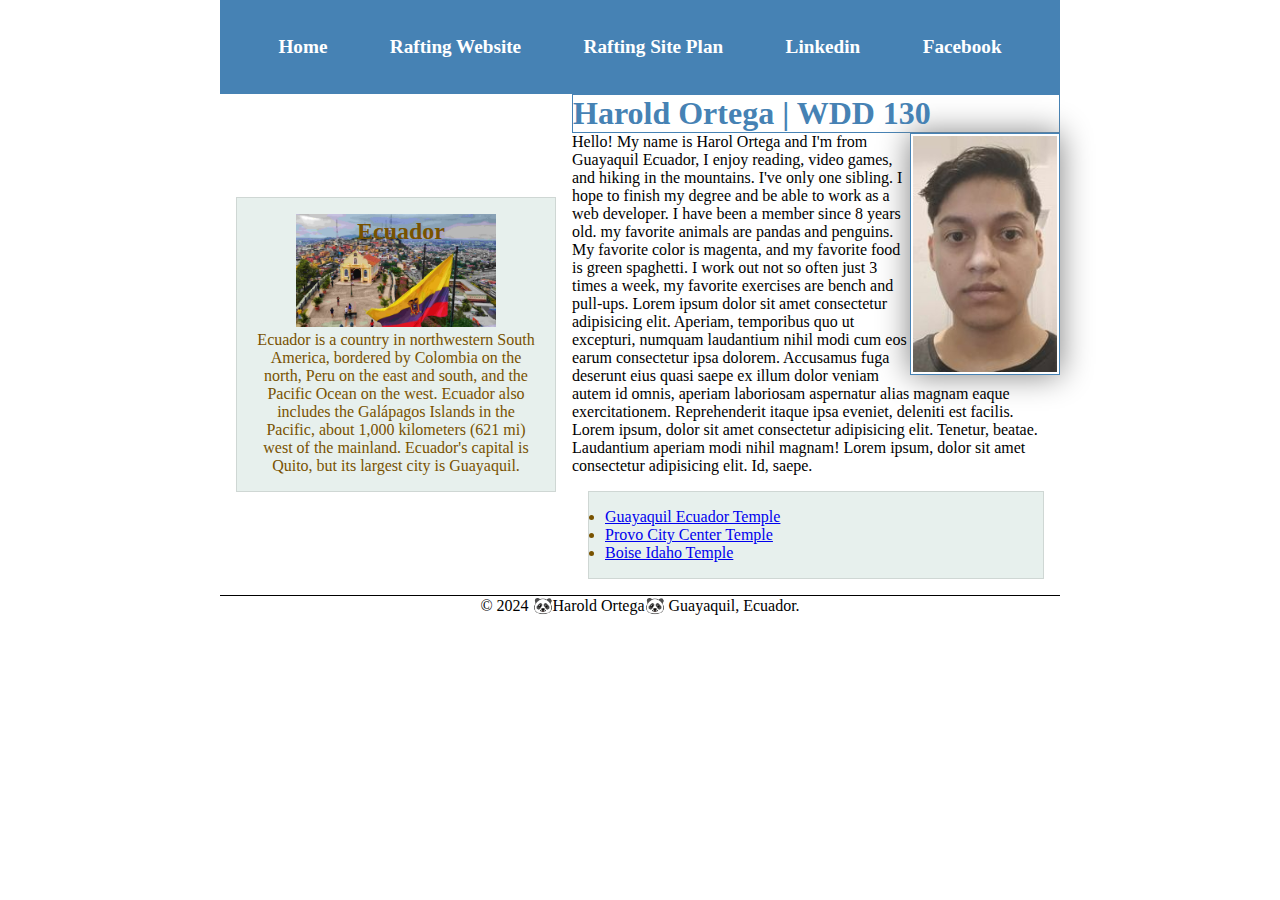
<file: index.html>
<!DOCTYPE html>
<html lang="en-US">
    <head>
        <meta charset="utf-8">
        <meta name="viewport" content="width=device-width,initial-scale=1.0">
        <title>Harold Ortega | WDD 130</title>
        <meta name="description" content="Harold Ortega's BYU-Idaho WDD 130 course home page">
        <meta name="author" content="Harold Ortega">
        <link rel="stylesheet" href="styles/styles.css">
    </head>
    <body>
        <header>
            <nav>
                <a href="#">Home</a>
                <a href="wwr/about.html"> Rafting Website</a>
                <a href="wwr/site-plan-rafting.html">Rafting Site Plan</a> 
                <a href="https://www.linkedin.com/">Linkedin</a>
                <a href="https://www.facebook.com/">Facebook</a> 
            </nav>
        </header>
        <div class="grid">
            <main>
                <h1>Harold Ortega | WDD 130</h1>
                <img src="images/profile.jpg" alt ="Harold Ortega" width="200">
                <p>Hello! My name is Harol Ortega and I'm from Guayaquil Ecuador, 
                    I enjoy reading, video games, and hiking in the mountains. I've only one sibling. 
                    I hope to finish my degree and be able to work as a web developer.
                    I have been a member since 8 years old. my favorite animals are pandas and penguins.
                    My favorite color is magenta, and my favorite food is green spaghetti. 
                    I work out not so often just 3 times a week, my favorite exercises are bench and pull-ups.
                    Lorem ipsum dolor sit amet consectetur adipisicing elit. Aperiam, temporibus quo ut excepturi, 
                    numquam laudantium nihil modi cum eos earum consectetur ipsa dolorem. Accusamus fuga deserunt 
                    eius quasi saepe ex illum dolor veniam autem id omnis, aperiam laboriosam aspernatur alias magnam 
                    eaque exercitationem. Reprehenderit itaque ipsa eveniet, deleniti est facilis.
                    Lorem ipsum, dolor sit amet consectetur adipisicing elit. Tenetur, beatae. Laudantium aperiam modi nihil magnam!
                    Lorem ipsum, dolor sit amet consectetur adipisicing elit. Id, saepe.
                </p>
                <ul class="box">
                    <li><a href="https://www.churchofjesuschrist.org/temples/details/guayaquil-ecuador-temple?lang=eng" target="_blank">Guayaquil Ecuador Temple</a></li>
                    <li><a href="https://www.churchofjesuschrist.org/temples/details/provo-city-center-temple?lang=eng" target="_blank">Provo City Center Temple</a></li>
                    <li><a href="https://www.churchofjesuschrist.org/temples/details/boise-idaho-temple?lang=eng" target="_blank">Boise Idaho Temple</a></li>
                </ul>
            </main>
            <aside class="box">
                <h2>Ecuador</h2>
                <img src="images/ecuado-guayaquil.jpg" alt="Ecuador, Guayaquil">
                <p>Ecuador is a country in northwestern South America, bordered by Colombia on the north, Peru on the east and south, and the Pacific Ocean on the west. 
                    Ecuador also includes the Galápagos Islands in the Pacific, about 1,000 kilometers (621 mi) west of the mainland. 
                    Ecuador's capital is Quito, but its largest city is Guayaquil.</p>
            </aside>
        </div>
        <footer>
            <p>&copy; 2024 🐼Harold Ortega🐼 Guayaquil, Ecuador.</p>
        </footer>
    </body>
    <!--3/14/2024-->
</html>
</file>
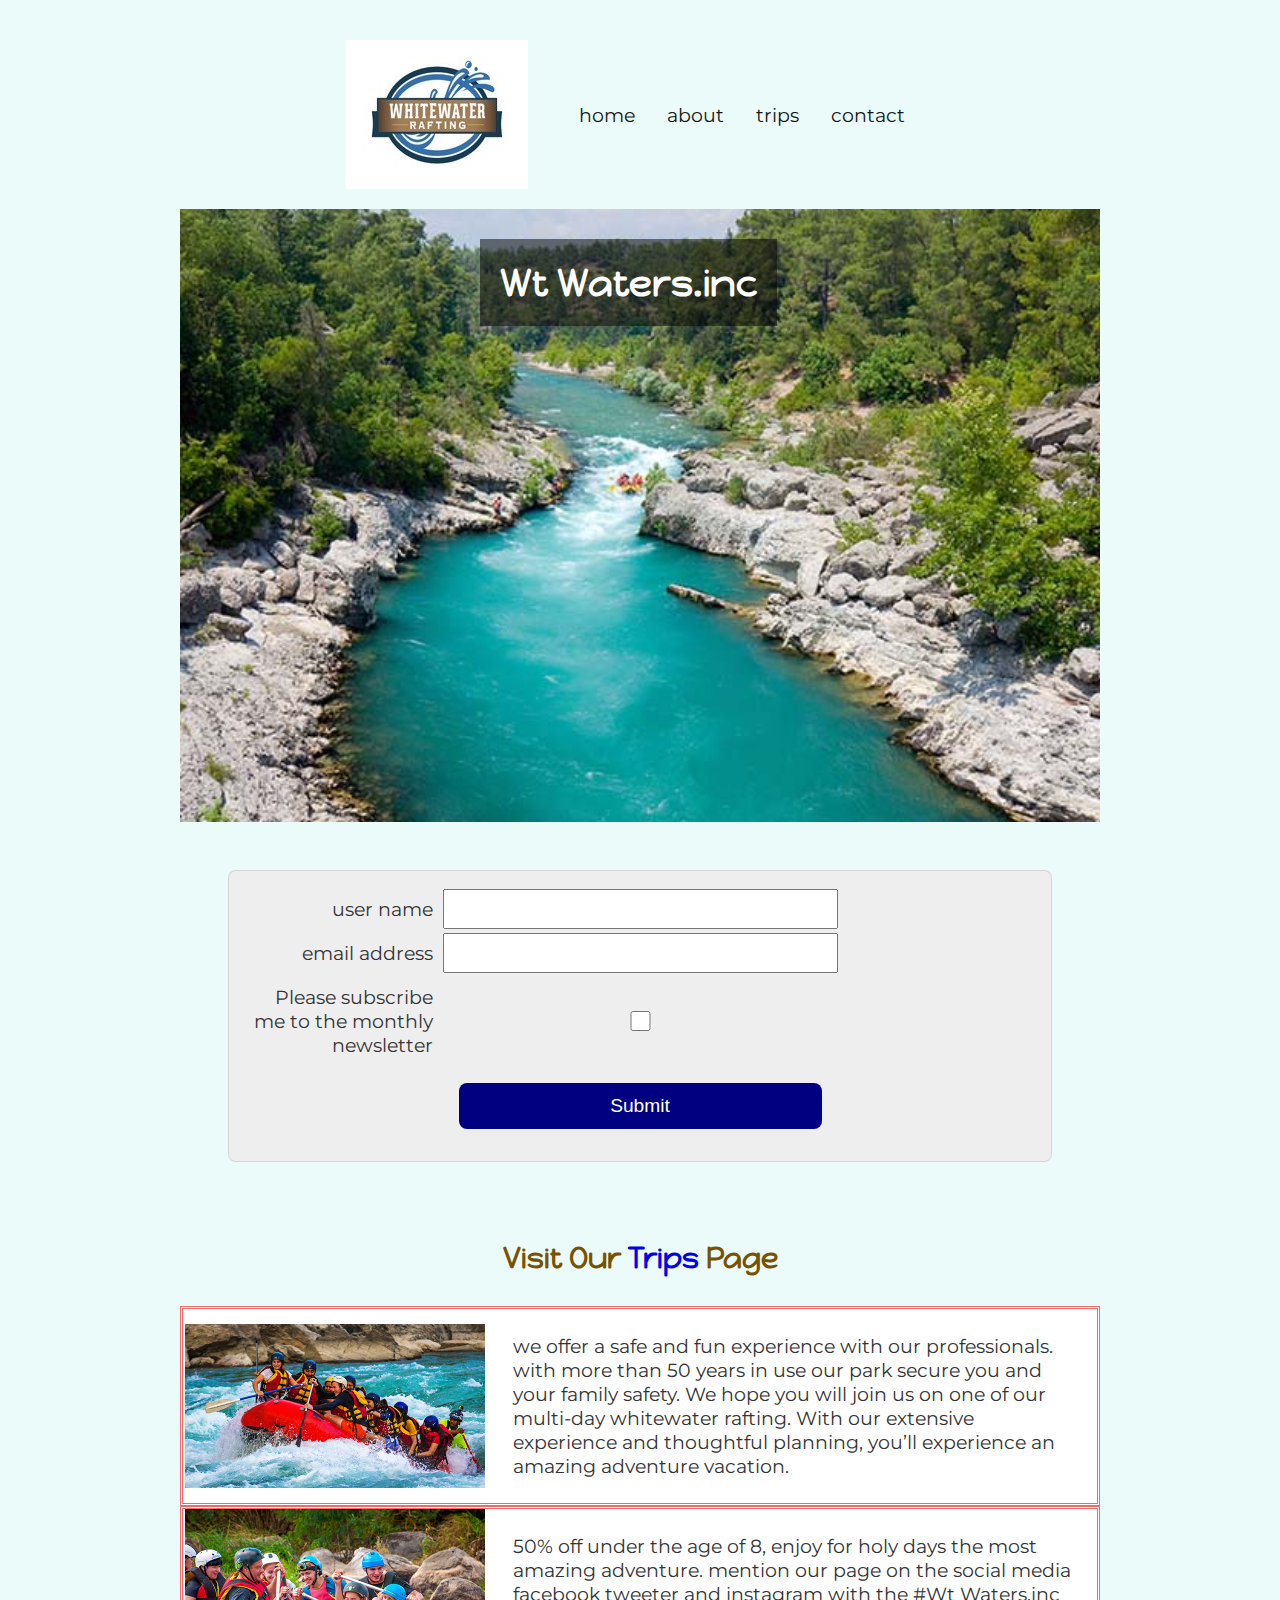
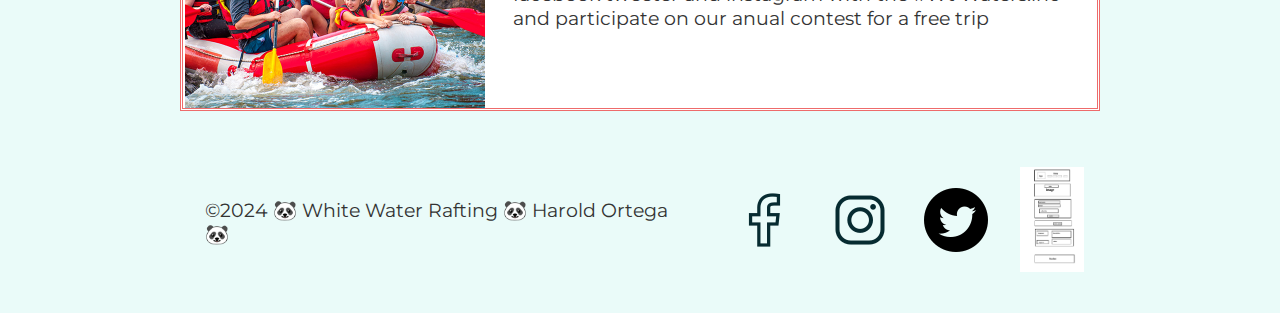
<file: wwr/index.html>
<!DOCTYPE html>
<html lang="en">
<head>
    <meta charset="UTF-8">
    <meta name="viewport" content="width=device-width, initial-scale=1.0">
    <title>Home-Wt Waters.inc</title>
    <meta name="description" content="Wt Waters.inc trips">
    <meta name="author" content="Harold Ortega">
    <link rel="stylesheet" href="styles/rafting.css">
</head>
<body>
    <header>
        <img src="images/logo.png" alt="logo">
        <nav>
            <a href="index.html">home</a>
            <a href="about.html">about</a>
            <a href="trips.html">trips</a>
            <a href="contact.html">contact</a>
        </nav>
    </header>
    
    <main> 
        <div class="hero">
            <img src="images/hero.jpg" alt="a hero image">
            <h1>Wt Waters.inc</h1>
        </div>
        <form>
            <label for="usern">user name</label>
            <input type="text" id="usern" name="usern" >
            <label for="email">email address</label>
            <input type="text" id="email" name="email" >


            <label for="subscription">Please subscribe me to the monthly newsletter</label>
            <input type="checkbox" id="subscription" name="subscription">

            

            <button type="submit">Submit</button>
        </form>    
        
        <h2 class="linktrip">Visit Our <a href="trips.html">Trips</a> Page</h2>

        <div class="porpuse">
            <div>
                <img src="images/white-water-rafting-1.jpg" alt="a white water rafting image">
                <p>
                    we offer a safe and fun experience with our professionals. with more than 50 years in use our park secure you and your family safety.
                    We hope you will join us on one of our multi-day whitewater rafting. With our extensive experience and thoughtful planning, you’ll experience an amazing adventure vacation.
                </p>
            </div>
            <div>
                <img src="images/white-water-rafting-2.jpg" alt="a white water rafting image">
                <p>
                    50% off under the age of 8, enjoy for holy days the most amazing adventure. mention our page on the social media facebook tweeter and instagram with the #Wt Waters.inc and participate on our anual contest for a free trip

                </p>
            </div>     
        </div>


    </main>
    <footer>
        <p>&copy;2024 🐼 White Water Rafting 🐼 Harold Ortega🐼</p>
        <nav>
            <a href="https://www.facebook.com">
                <img src="images/facebook.webp" alt="Facebook">
            </a>
            <a href="https://www.instagram.com">
                <img src="images/instagram.webp" alt="Twitter">
            </a>
            <a href="https://twitter.com">
                <img src="images/twitter.webp" alt="Instagram">
            </a>
            <a href="images/wireframe-design-sketch-index.png"><img src="images/wireframe-design-sketch-index.png" alt="wireframe"></a>
        </nav>
    </footer>

</body>
</html>
</file>
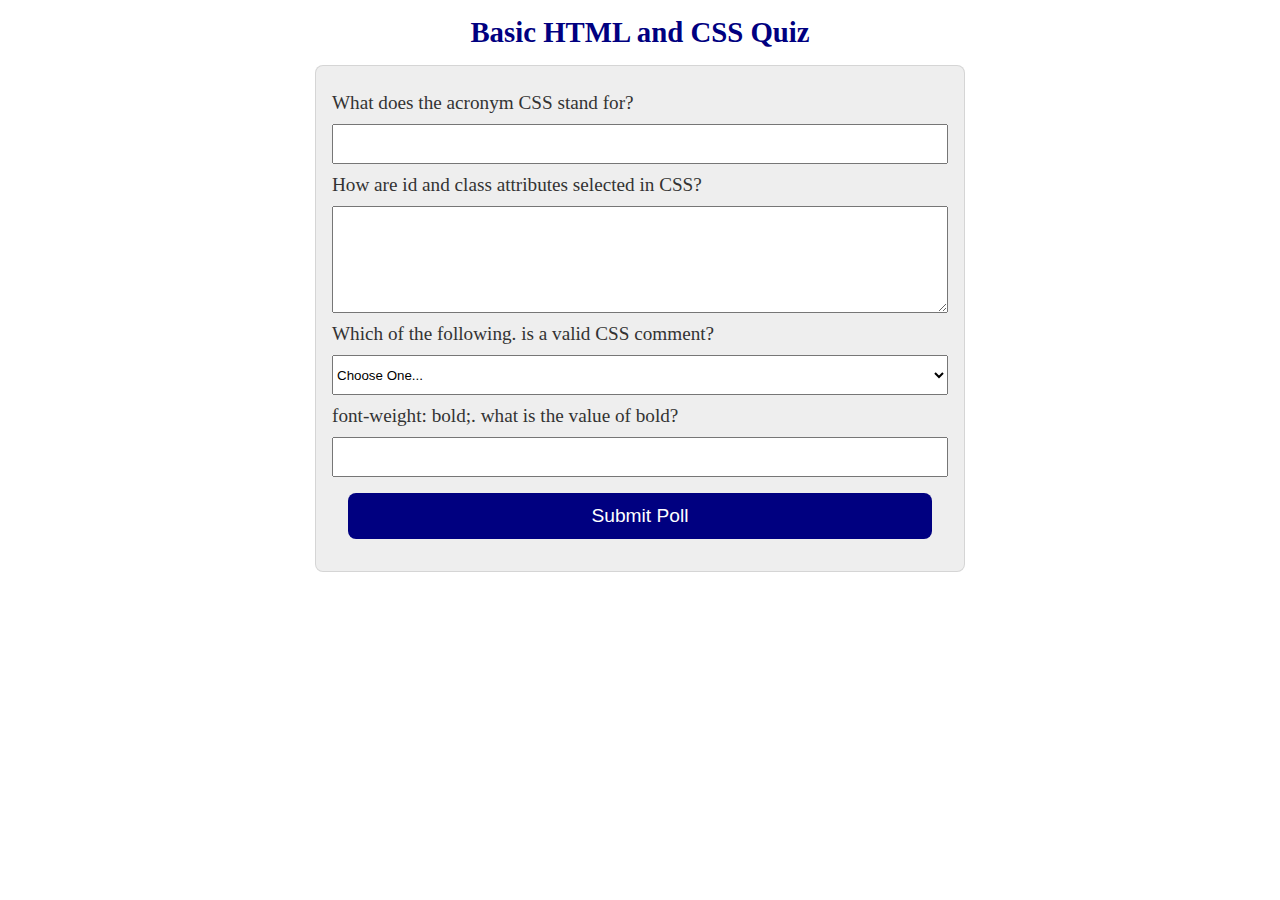
<file: quiz.html>
<!DOCTYPE html>
<html lang="en">
<head>
    <meta charset="UTF-8">
    <meta name="viewport" content="width=device-width, initial-scale=1.0">
    <title>WDD 130 | HTML From - Basic HTML and CSS Quiz</title>
    <meta name="description" content="Harold Ortega's BYU-Idaho WDD 130 course Basic HTML and CSS Quiz">
    <meta name="author" content="Harold Ortega">
    <link rel="stylesheet" href="styles/quiz.css">
</head>
<body>
    <header>
        <h1>Basic HTML and CSS Quiz</h1>
    </header>
    <main>
        <form>
            <label for="q1">What does the acronym CSS stand for?</label>
            <input type="text" id="q1" name="q1" >
            
            
            <label for="q2">How are id and class attributes selected in CSS?</label>
            <textarea name="q2" id="q2" cols="30" rows="7" ></textarea>


            <label for="q3">Which of the following. is a valid CSS comment?</label>
                <select name="q3" id="q3">
                    <option value="/*comment*/">/*comment*/</option>
                    <option value="--comment--">--comment--</option>
                    <option value="#comment#">#comment#</option>
                    <option value="" selected disabled>Choose One...</option>
                </select>
            
            <label for="q4">font-weight: bold;. what is the value of bold?</label>
            <input type="number" id="q4" name="q4" >
            <button type="submit">Submit Poll</button>
        </form>
        
    </main>
    <footer></footer>
</body>
</html>
</file>
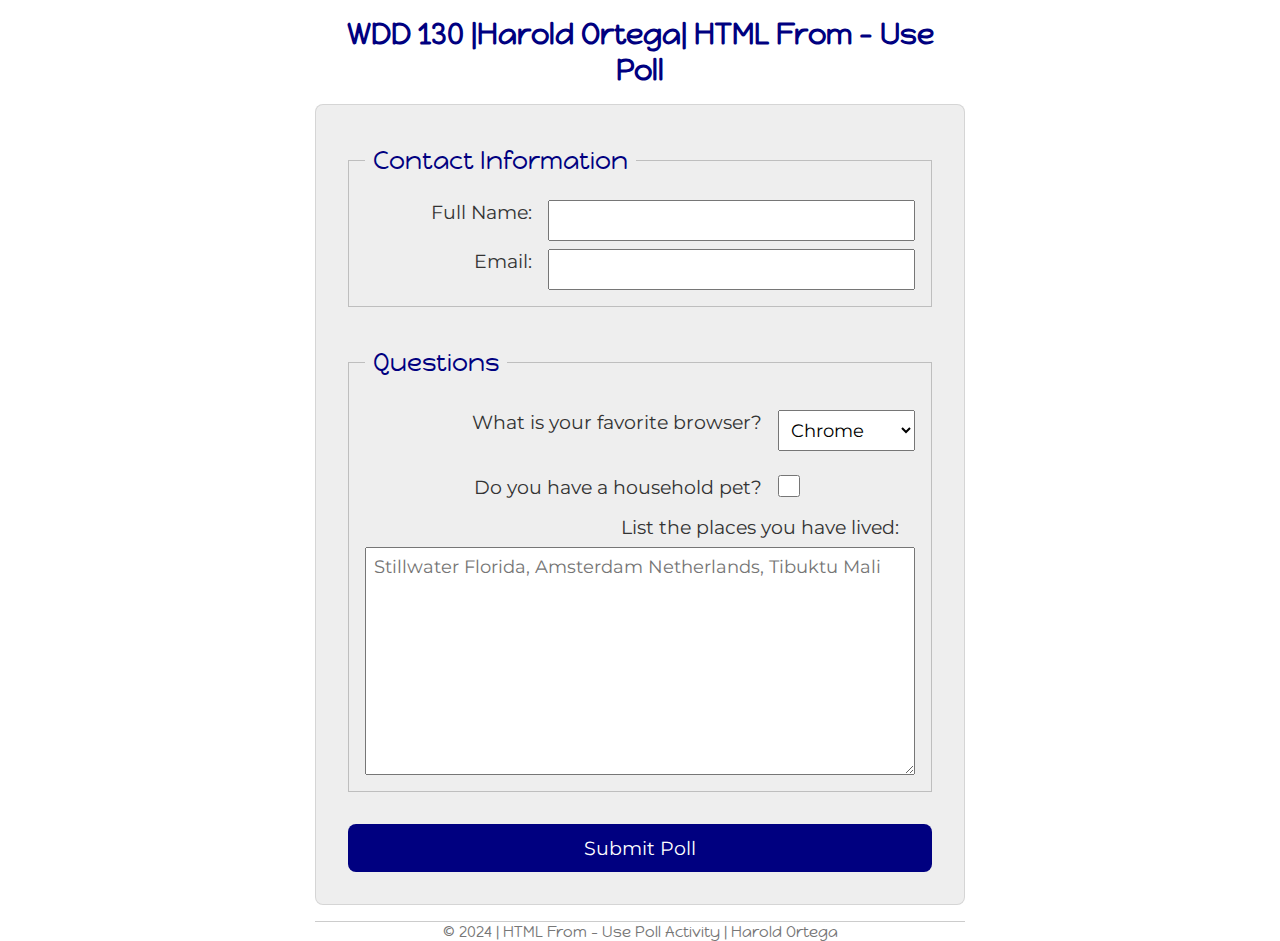
<file: week05/poll-form.html>
<!DOCTYPE html>
<html lang="en">
<head>
    <meta charset="UTF-8">
    <meta name="viewport" content="width=device-width, initial-scale=1.0">
    <title>WDD 130 | HTML From - Use Poll</title>
    <link rel="stylesheet" href="styles/poll-form.css">
</head>
<body>

    <header>
        <h1>WDD 130 |Harold Ortega| HTML From - Use Poll</h1>
    </header>
    <main>
       
        <form>
            <fieldset>
                <legend>Contact Information</legend>
                <!-- form element will go here -->
                
                <div class="from-item column2">    
                    <label for="fullname">Full Name:</label>
                    <input type="text" id="fullname" name="fullname" >
                </div>

                <div class="from-item column2"> 
                    <label for="useremail">Email:</label>
                    <input type="email" id= "useremail" name="useremail" >
                </div>
            </fieldset>
 
            
            <fieldset>
                
                <legend>Questions</legend>
                
                <!-- form element will go here -->
                <div class="from-item column1"> 
                    <label for="browser">What is your favorite browser?</label>
                    <select name="browser" id="browser">
                        <option value="chrome">Chrome</option>
                        <option value="firefox">Fire Fox</option>
                        <option value="safari">safari</option>
                    </select>
                </div>

                <div class="from-item column1"> 
                    <label for="pet">Do you have a household pet?</label>
                    <input type="checkbox" id="pet" name="pet">
                </div>

                
                <label for="feedback">List the places you have lived:</label>
                <textarea name="feedback" id="feedback" cols="30" rows="10" placeholder="Stillwater Florida, Amsterdam Netherlands, Tibuktu Mali"></textarea>

            </fieldset>
            
            <button type="submit">Submit Poll</button>
        </form>

    </main>
    <footer>
        <p>&copy; 2024 | HTML From - Use Poll Activity | Harold Ortega</p>
    </footer>

</body>
</html>
</file>
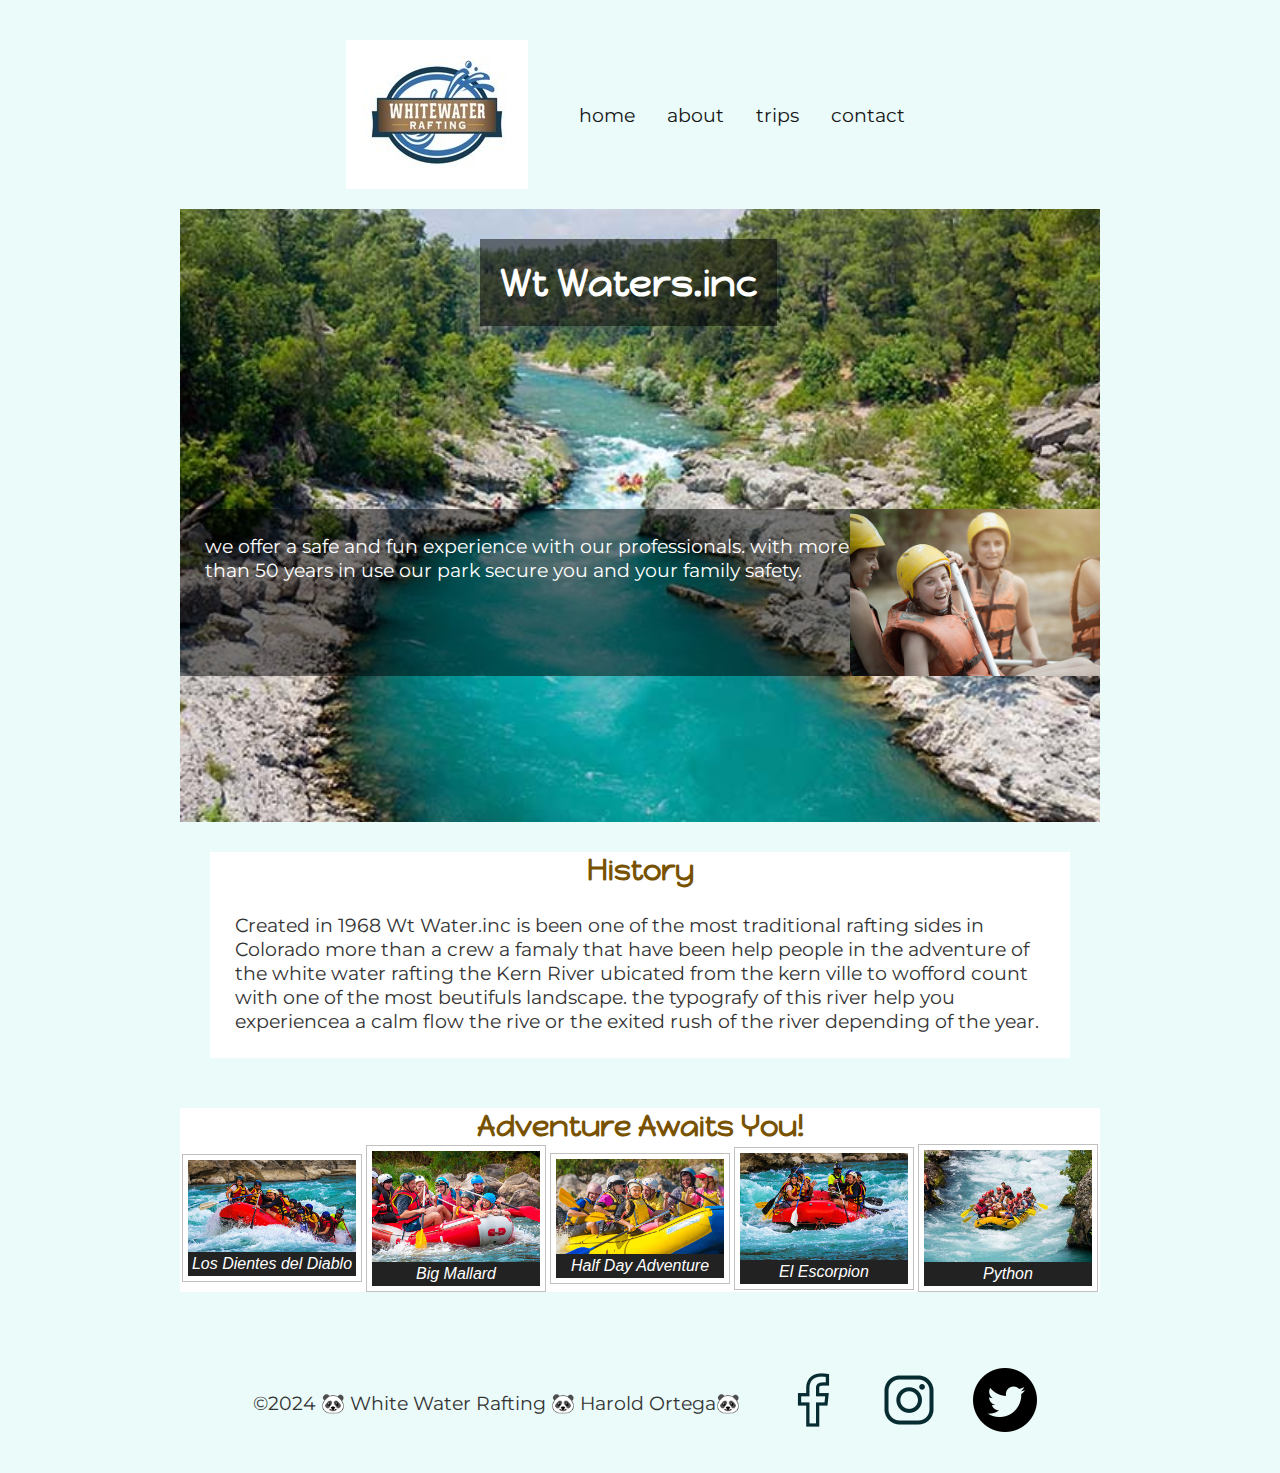
<file: wwr/about.html>
<!DOCTYPE html>
<html lang="en">
<head>
    <meta charset="UTF-8">
    <meta name="viewport" content="width=device-width, initial-scale=1.0">
    <title>About Us-Wt Waters.inc</title>
    <meta name="description" content="rafting site information, from 8 years old, Whitewater Rafting, website project.">
    <meta name="author" content="Harold Ortega">
    <link rel="stylesheet" href="styles/rafting.css">
</head>
<body>
    <header>
        <img src="images/logo.png" alt="logo">
        <nav>
            <a href="index.html">home</a>
            <a href="about.html">about</a>
            <a href="trips.html">trips</a>
            <a href="contact.html">contact</a>
        </nav>
    </header>
    
    <main>
        <div class="hero">
            <img src="images/hero.jpg" alt="a hero image">
            <h1>Wt Waters.inc</h1>
            <article>
                <img src="images/happy-clients.png" alt="happy clients">
                <p>
                    we offer a safe and fun experience with our professionals.
                    with more than 50 years in use our park secure you and your family safety.
                </p>
            </article>
        </div>
        <section class="history">
            <h2>History</h2>
            <p> 
                Created in 1968 Wt Water.inc is been one of the most traditional rafting sides in Colorado more than a crew a famaly that have been help people in the adventure of the white water rafting
                the Kern River ubicated from the kern ville to wofford count with one of the most beutifuls landscape.
                the typografy of this river help you experiencea a calm flow the rive or the exited rush of the river depending of the year.
            </p>
        </section>
        <section class="adventure" >
            <h2>Adventure Awaits You!</h2>

            <figure>
                <img src="images/white-water-rafting-1.jpg" alt="a white water rafting image">
                <figcaption>Los Dientes del Diablo</figcaption>
            </figure>

            <figure>
                <img src="images/white-water-rafting-2.jpg" alt="a white water rafting image">
                <figcaption>Big Mallard</figcaption>
            </figure>

            <figure>
                <img src="images/white-water-rafting-3.jpg" alt="a white water rafting image">
                <figcaption>Half Day Adventure</figcaption>
            </figure>

            <figure>
                <img src="images/white-water-rafting-4.jpg" alt="a white water rafting image">
                <figcaption>El Escorpion</figcaption>
            </figure>

            <figure>
                <img src="images/white-water-rafting-5.jpg" alt="a white water rafting image">
                <figcaption>Python</figcaption>
            </figure>

        </section>
    </main>
    <footer>
        <p>&copy;2024 🐼 White Water Rafting 🐼 Harold Ortega🐼</p>
        <nav>
            <a href="https://www.facebook.com">
                <img src="images/facebook.webp" alt="Facebook">
            </a>
            <a href="https://www.instagram.com">
                <img src="images/instagram.webp" alt="Twitter">
            </a>
            <a href="https://twitter.com">
                <img src="images/twitter.webp" alt="Instagram">
            </a>
        </nav>
    </footer>

</body>
</html>
</file>
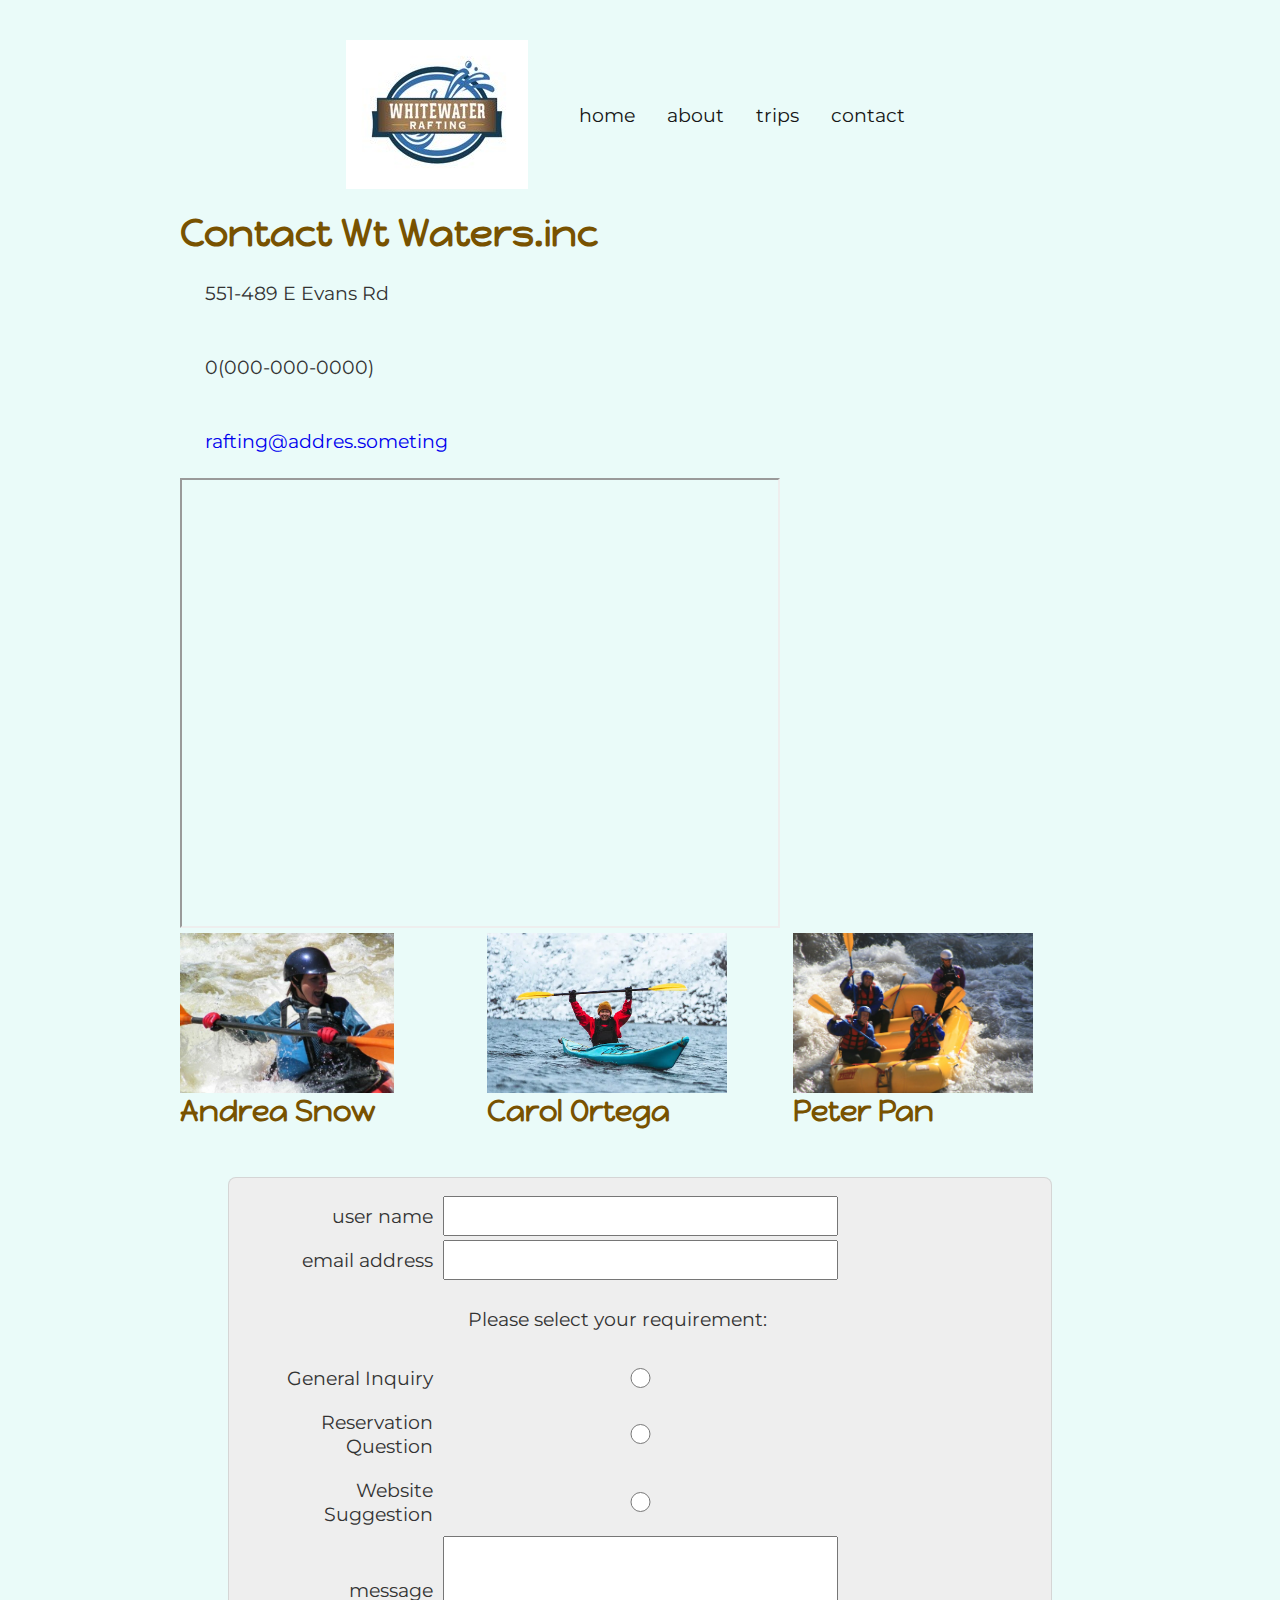
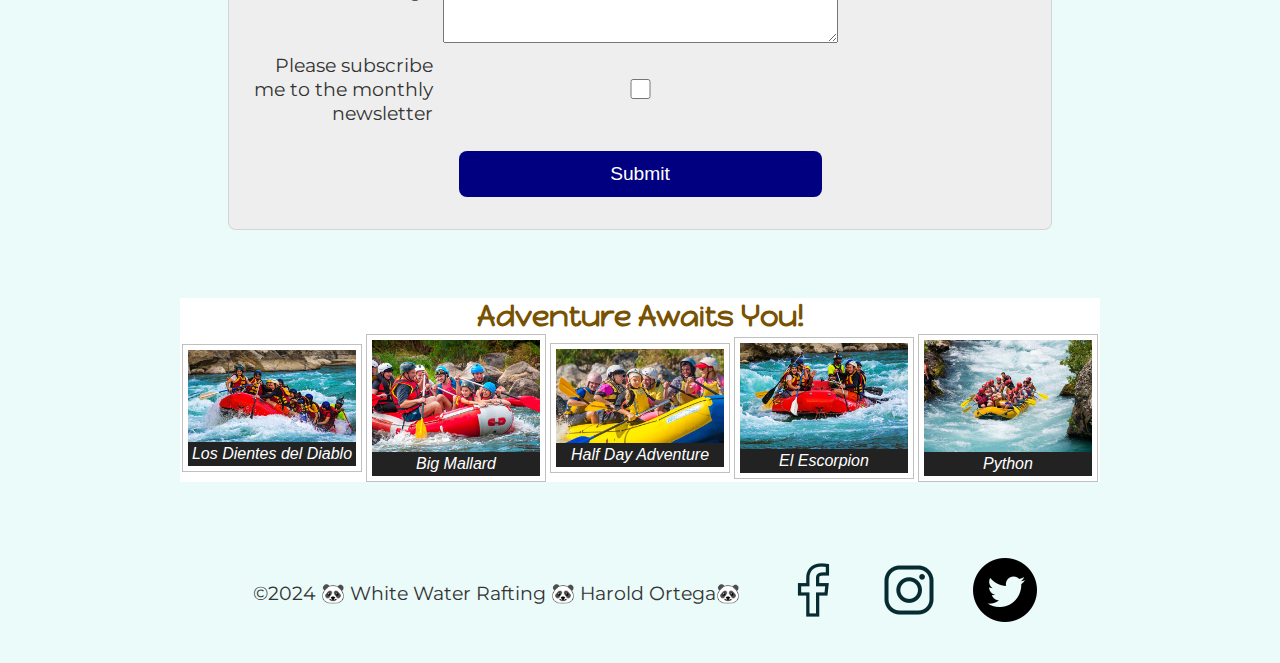
<file: wwr/contact.html>
<!DOCTYPE html>
<html lang="en">
<head>
    <meta charset="UTF-8">
    <meta name="viewport" content="width=device-width, initial-scale=1.0">
    <title>Contact Wt Waters.inc</title>
    <meta name="description" content="Wt Waters.inc contact information">
    <meta name="author" content="Harold Ortega">
    <link rel="stylesheet" href="styles/rafting.css">
</head>
<body>
    <header>
        <img src="images/logo.png" alt="logo">
        <nav>
            <a href="index.html">home</a>
            <a href="about.html">about</a>
            <a href="trips.html">trips</a>
            <a href="contact.html">contact</a>
        </nav>
    </header>
    
    <main>
        <!-- start of the project 05 -->
        
        <h1>Contact Wt Waters.inc</h1>
        <p>551-489 E Evans Rd</p>
        <p>0(000-000-0000)</p>
        <p><a href="https://www.facebook.com/">rafting@addres.someting</a></p>
        <div class="map">
            <iframe src="https://www.google.com/maps/embed?pb=!1m14!1m12!1m3!1d6965.01097442637!2d-118.449331536157!3d35.70353990007351!2m3!1f0!2f0!3f0!3m2!1i1024!2i768!4f13.1!5e0!3m2!1sen!2sus!4v1711923701591!5m2!1sen!2sus" width="600" height="450" allowfullscreen="" loading="lazy" referrerpolicy="no-referrer-when-downgrade"></iframe>
        </div>
        
        
        <div class="employee">
            <h2>Andrea Snow</h2>
            <img src="images/happy-employee-1.jpg" alt="happy-employee-1">
            <h2>Carol Ortega</h2>
            <img src="images/happy-employee-2.webp" alt="happy-employee-1">
            <h2>Peter Pan</h2>
            <img src="images/happy-employee-3.jpg" alt="happy-employee-1">
        </div>

        
        <form>
            <label for="usern">user name</label>
            <input type="text" id="usern" name="usern" >
            <label for="email">email address</label>
            <input type="text" id="email" name="email" >

            
            <p>Please select your requirement:</p>
            <label for="generali">General Inquiry</label>
            <input type="radio" id="generali" name="requirement" value="generali">
            <label for="reservationq">Reservation Question</label>
            <input type="radio" id="reservationq" name="requirement" value="reservationq">
            <label for="websuggestion">Website Suggestion</label>
            <input type="radio" id="websuggestion" name="requirement" value="websuggestion">
            
           
            <label for="message">message</label>
            <textarea name="message" id="message" cols="30" rows="7" ></textarea>


            <label for="subscription">Please subscribe me to the monthly newsletter</label>
            <input type="checkbox" id="subscription" name="subscription">

            

            <button type="submit">Submit</button>
        </form>            
    <!-- end of the project 05 -->


        <section class="adventure" >
            <h2>Adventure Awaits You!</h2>

            <figure>
                <img src="images/white-water-rafting-1.jpg" alt="a white water rafting image">
                <figcaption>Los Dientes del Diablo</figcaption>
            </figure>

            <figure>
                <img src="images/white-water-rafting-2.jpg" alt="a white water rafting image">
                <figcaption>Big Mallard</figcaption>
            </figure>

            <figure>
                <img src="images/white-water-rafting-3.jpg" alt="a white water rafting image">
                <figcaption>Half Day Adventure</figcaption>
            </figure>

            <figure>
                <img src="images/white-water-rafting-4.jpg" alt="a white water rafting image">
                <figcaption>El Escorpion</figcaption>
            </figure>

            <figure>
                <img src="images/white-water-rafting-5.jpg" alt="a white water rafting image">
                <figcaption>Python</figcaption>
            </figure>

        </section>
    </main>
    <footer>
        <p>&copy;2024 🐼 White Water Rafting 🐼 Harold Ortega🐼</p>
        <nav>
            <a href="https://www.facebook.com">
                <img src="images/facebook.webp" alt="Facebook">
            </a>
            <a href="https://www.instagram.com">
                <img src="images/instagram.webp" alt="Twitter">
            </a>
            <a href="https://twitter.com">
                <img src="images/twitter.webp" alt="Instagram">
            </a>
        </nav>
    </footer>

</body>
</html>
</file>
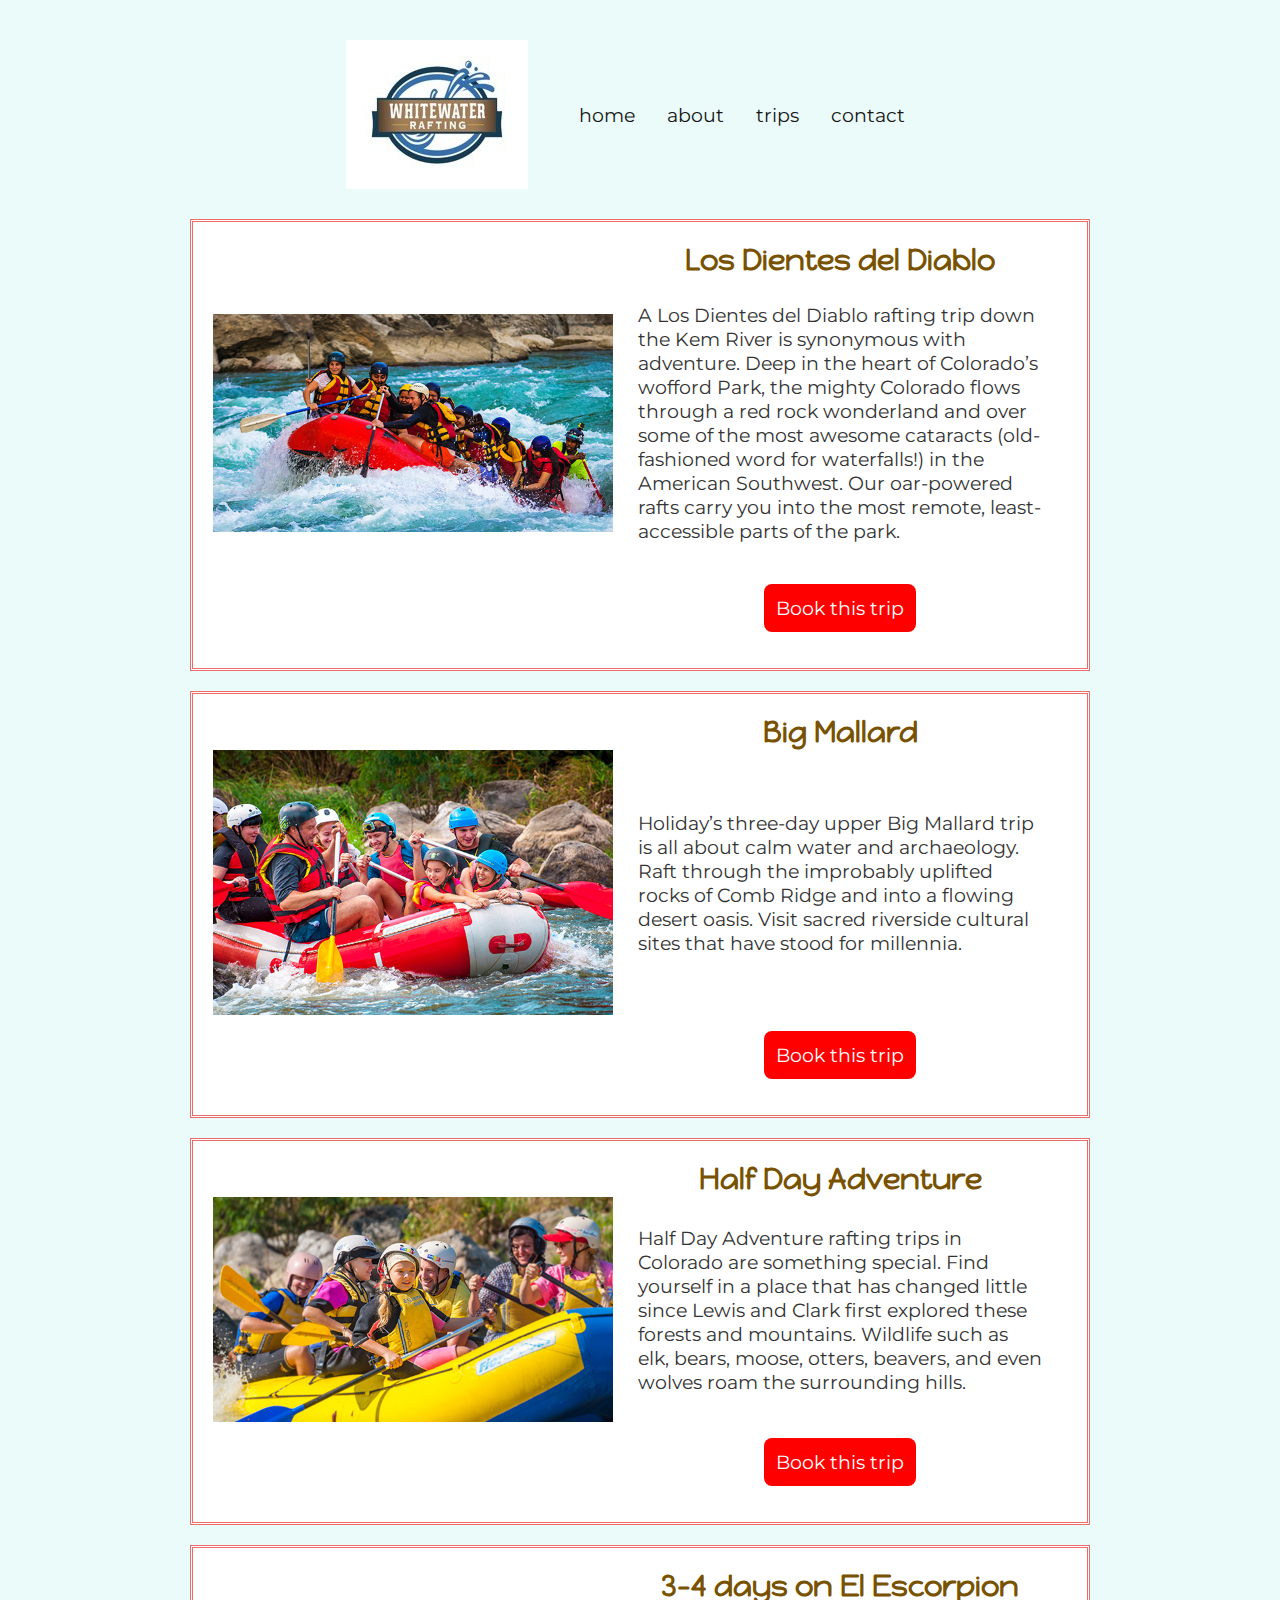
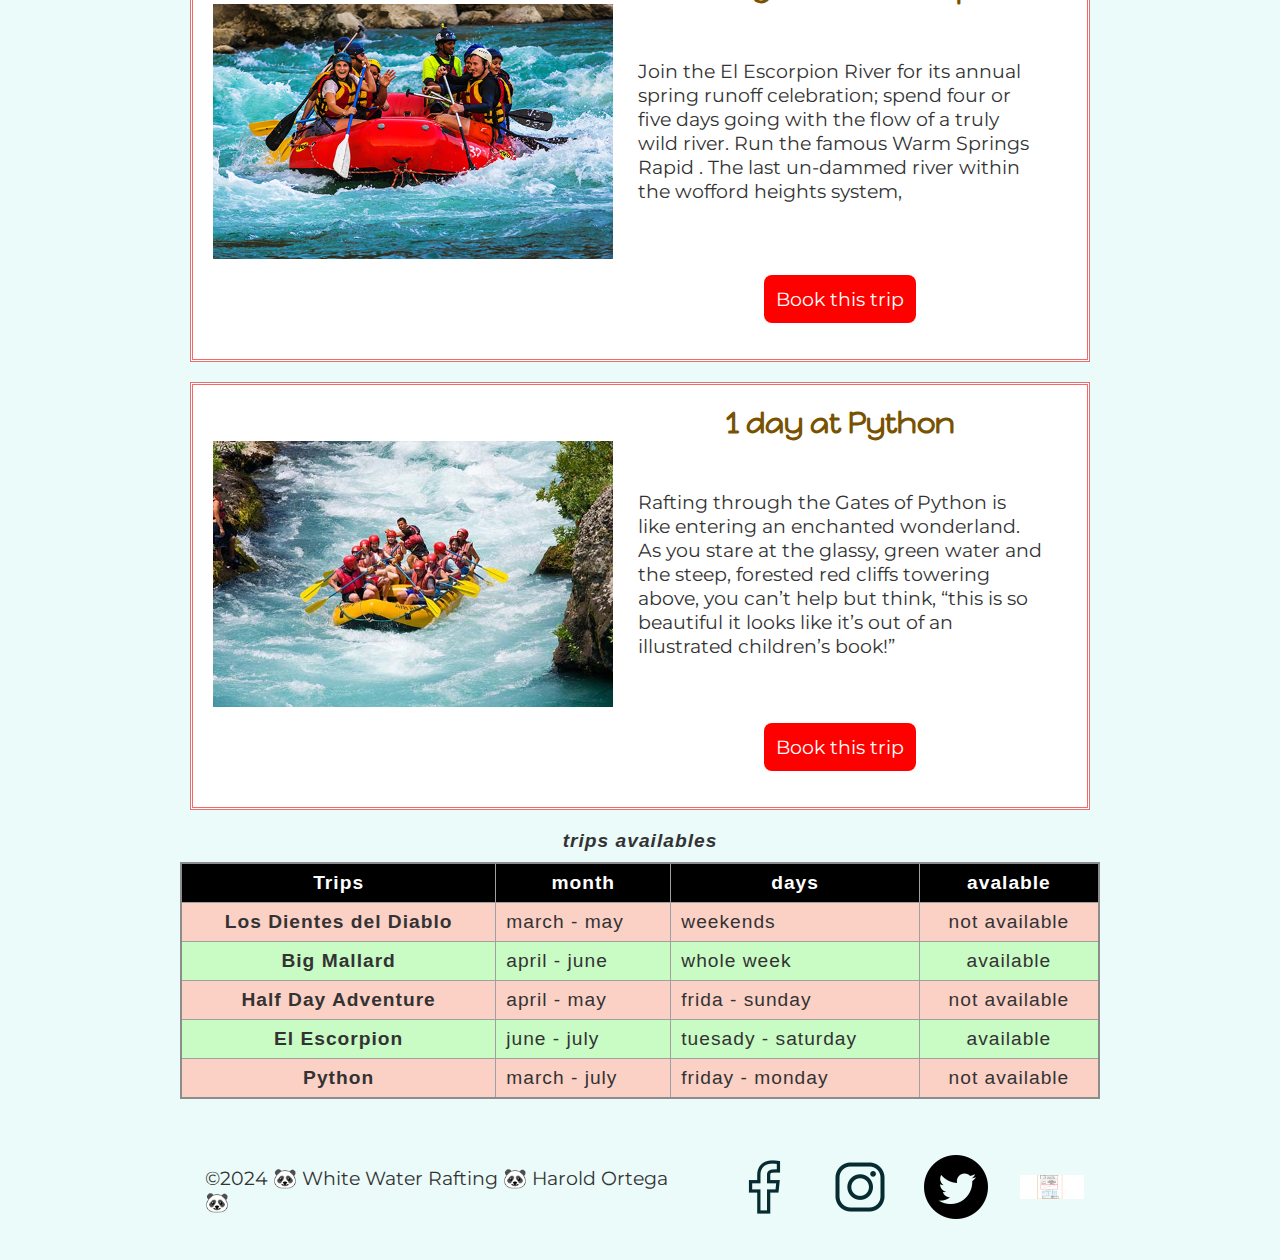
<file: wwr/trips.html>
<!DOCTYPE html>
<html lang="en">
<head>
    <meta charset="UTF-8">
    <meta name="viewport" content="width=device-width, initial-scale=1.0">
    <title>Trips-Wt Waters.inc</title>
    <meta name="description" content="Wt Waters.inc trips">
    <meta name="author" content="Harold Ortega">
    <link rel="stylesheet" href="styles/rafting.css">
</head>
<body>
    <header>
        <img src="images/logo.png" alt="logo">
        <nav>
            <a href="index.html">home</a>
            <a href="about.html">about</a>
            <a href="trips.html">trips</a>
            <a href="contact.html">contact</a>
        </nav>
    </header>
    
    <main> 
        
        <!-- 1 -->
        <section class="trip1"> 
            <h2>Los Dientes del Diablo</h2>
            <img src="images/white-water-rafting-1.jpg" alt="a white water rafting image">
            <p>
                A Los Dientes del Diablo rafting trip down the Kem River is synonymous with adventure. Deep in the heart of Colorado’s wofford Park, the mighty Colorado flows through a red rock wonderland and over some of the most awesome cataracts (old-fashioned word for waterfalls!) in the American Southwest. Our oar-powered rafts carry you into the most remote, least-accessible parts of the park.
            </p>
            <a href="contact.html">Book this trip</a>
        </section>
        
        <!-- 2 -->
        <section class="trip2"> 
            <h2>Big Mallard</h2>
            <img src="images/white-water-rafting-2.jpg" alt="a white water rafting image of Big Mallard">
            <p>
                Holiday’s three-day upper Big Mallard trip is all about calm water and archaeology. 
                Raft through the improbably uplifted rocks of Comb Ridge and into a flowing desert oasis. 
                Visit sacred riverside cultural sites that have stood for millennia.
            </p>
            <a href="contact.html">Book this trip</a>
        </section>
        <!-- 3 -->
        <section class="trip3"> 
            <h2>Half Day Adventure</h2>
            <img src="images/white-water-rafting-3.jpg" alt="a white water rafting image of Half Day Adventure">
            <p>
                Half Day Adventure rafting trips in Colorado are something special. 
                Find yourself in a place that has changed little since Lewis and Clark first explored these forests and mountains. 
                Wildlife such as elk, bears, moose, otters, beavers, and even wolves roam the surrounding hills.
            </p>
            <a href="contact.html">Book this trip</a>
        </section>
        <!-- 4 -->
        <section class="trip1">
            <h2>3-4 days on El Escorpion</h2>
            <img src="images/white-water-rafting-4.jpg" alt="a white water rafting image of El Escorpion">
            <p>
                Join the El Escorpion River for its annual spring runoff celebration; spend four or five days going with the flow of a truly wild river. 
                Run the famous Warm Springs Rapid . The last un-dammed river within the wofford heights system, 
            </p>
            <a href="contact.html">Book this trip</a>
        </section>
        <!-- 5 -->
        <section class="trip2">    
            <h2>1 day at Python</h2>
            <img src="images/white-water-rafting-5.jpg" alt="a white water rafting image of Python">
            <p>
                Rafting through the Gates of Python is like entering an enchanted wonderland. 
                As you stare at the glassy, green water and the steep, forested red cliffs towering above,
                 you can’t help but think, “this is so beautiful it looks like it’s out of an illustrated children’s book!”
            </p>
            <a href="contact.html">Book this trip</a>
        </section>
        


        <table>

            <caption>
                trips availables
            </caption>
    

            <thead>

                <tr>
                  <!--? activity instruction  -->
                  <th scope="col">Trips</th>
                  
                  <th scope="col">month</th>


                  <th scope="col">days</th>
                  <th scope="col">avalable</th>
    
                </tr>
            </thead>
    
            <tbody>
                <tr>
                  <th scope="row">Los Dientes del Diablo</th>
                  <td>march - may</td>
                  <td>weekends</td>
                  <td>not available</td>
                </tr>

                <tr>
                    <th scope="row">Big Mallard</th>
                    <td>april - june</td>
                    <td>whole week</td>
                    <td>available</td>
                </tr>

                <tr>
                    <th scope="row">Half Day Adventure</th>
                    <td>april - may</td>
                    <td>frida - sunday</td>
                    <td>not available</td>
                </tr>
                
                <tr>
                    <th scope="row">El Escorpion</th>
                    <td>june - july</td>
                    <td>tuesady - saturday</td>
                    <td>available</td>
                </tr>

                <tr>
                    <th scope="row">Python</th>
                    <td>march - july</td>
                    <td>friday - monday</td>
                    <td>not available</td>
                </tr>
            </tbody>
    
        </table>


    </main>
    <footer>
        <p>&copy;2024 🐼 White Water Rafting 🐼 Harold Ortega🐼</p>
        <nav>
            <a href="https://www.facebook.com">
                <img src="images/facebook.webp" alt="Facebook">
            </a>
            <a href="https://www.instagram.com">
                <img src="images/instagram.webp" alt="Twitter">
            </a>
            <a href="https://twitter.com">
                <img src="images/twitter.webp" alt="Instagram">
            </a>
            <a href="images/wireframe-design-sketch.png"><img src="images/wireframe-design-sketch.png" alt="wireframe"></a>
        </nav>
    </footer>

</body>
</html>
</file>
<file: styles/styles.css>
*{
    margin: 0;
    padding: 0;
    box-sizing: border-box;
}
nav {
    background-color: steelblue;
    padding: 1rem;
    /* week4 assignment */
    display: flex;
    justify-content: space-evenly;
    align-items: center;
}

nav a{
    color: white;
    display: block;
    padding: 20px;
    /* week 4 assignment */
    text-decoration: none;
    font-size: 1.2rem;
    font-weight: 700;

}

h1 {
    color: steelblue;
    /* week4 assignment */
    border: 1px solid steelblue;

}



p{
    padding: 0;
}





aside h2{
    position: absolute;
    top: 20px;
    left: 120px;
    
}

aside img{
    
    width: 200px;
    height: auto;
}

main img{
    width: 150px;
    height: auto;
    border: 1px solid steelblue;
    padding: 2px;
    box-shadow: 0 0 30px gray;
    float: right;
    width: 150px;
    height: auto;
}

footer{
    margin-top: 15px;
    border-top: 1px solid #000;
    text-align: center;
}

/* Class Selectors */

.box {
    margin: 1rem;
    border: 1px solid rgba(0,0,0,.1);
    padding: 1rem;
    background-color: #E7F0ED;
    color: #785200;
}

/* week 4 assignment */

header, footer, .grid {
    margin: 0 auto;
    max-width: 840px;
}

.grid {
    display: grid;
    align-items: center;
}

main{
    max-width: 640px;
    /* week4 assignment */
    grid-column: 2/3;
}

aside{
    width: 20em;
    text-align: center; 
    position: relative;  
    /* week4 assignment */
    grid-column: 1/2;
    grid-row: 1/2;

}
</file>
<file: wwr/styles/rafting.css>
@import url('https://fonts.googleapis.com/css2?family=Happy+Monkey&family=Montserrat:ital,wght@0,100..900;1,100..900&display=swap');

/*CSS variables*/
:root {
    --primary-color: #FFFFFF;
    --secondary-color: #785200;
    --accent1-color: #eafbf9;
    --accent2-color: #FFFFFF;

    --heading-font: 'Happy Monkey', serif;
    --paragraph-font: 'Montserrat', serif;

    --nav-background-color: #eafbf9;
    --nav-link-color: #151515;
    --nav-hover-link-color: #4fdbce;
    --nav-hover-background-color: #4e5662;
}

div.hero{
    position: relative;
}
.hero img{
    display: block;
    width: 100%;
    height: auto;
}

.hero article img{
    width: 250px;
    height: auto;
    float: right;
}

.hero h1 {
    position: absolute;
    top: 30px;
    left: 300px;
    padding: 20px;
    font-family: var(--heading-font);
    color: var(--primary-color);
    background-color: rgba(0, 0, 0, .5)
}
article{
    position: absolute;
    top: 300px;
    color: #FFFFFF;
    background-color:  rgba(0, 0, 0, .5);
}


/*body selector rule*/
body {
    font-family: var(--paragraph-font);
    max-width: 960px;
    padding: 20px;
    font-size: 1.2em;
    color: #333;
    background-color: var(--accent1-color);
}

/*headings grouping selector*/
h1,
h2,
h3,
h4,
h5,
h6 {
    font-family: var(--heading-font);
    color: var(--secondary-color);
}




/*p selector*/
p {
    font-family: var(--paragraph-font);
    padding: 25px;
}

/*nav selector and anchor tag children*/



nav a {
    display: block;
    color: var(--nav-link-color);
    text-decoration: none;
    padding: 1rem;
}

nav a:link,
nav a:visited {
    color: var(--nav-link-color);
}

nav a:hover {
    color: var(--nav-hover-link-color);
    background-color: var(--nav-hover-background-color);
}

a{
    text-decoration: none;
}

/* week 4 project */
/*header selector*/
header {
    display: grid;
    grid-template-columns: 1fr 2fr;
    grid-template-rows: 1fr;
    align-items: center;
    justify-items: center;
    justify-content: center;
    align-content: center;
    
    


    padding: 20px;
    background-color: var(--accent1-color)
    /* week 4 project */
    
}

nav {
    display: flex;
    align-items: center;
    justify-items: center;

    background-color: var(--nav-background-color);
    font-size: 1.2rem;
    
}

section h2{
    display: flex;
    justify-content: center;
}

footer {
    display: flex;
    align-items: center;
    justify-content: center;
    margin: 40px 0px 0px 0px ;
    background-color: var(--nav-background-color);
    font-size: 1.2rem;
}




  

.adventure{
    display: grid;
    grid-template-columns: repeat(5,1fr) ;
    margin: 20px 0px 20px 0px;
}



.adventure h2{
    display: grid;
    grid-column: 1/6;
}

figure {
    border: thin #c0c0c0 solid;
    display: flex;
    flex-flow: column;
    justify-content: center;
    justify-items: center;
    align-content: center;
    padding: 5px;
    max-width: 180px;
    margin: auto;
    flex-basis: auto;
  }

figure img {
    max-width: 220px;
    max-height: 150px;
}

figcaption {
  background-color: #222;
  color: #fff;
  font: italic smaller sans-serif;
  padding: 3px;
  text-align: center;
}


/* #project for week 05 */
* {
    margin: 0;
    padding: 0;
    box-sizing: border-box;
}




header{
    margin: 0 auto;
    width: 650px;
    justify-content: center;
}




form {
    /* max-width: 650px; */
    
    
    margin: 3rem;
    
    padding: 1rem;

    border: 1px solid rgba(0,0,0,0.1);
    
    border-radius: 0.5rem;

    background-color: #eee;

    display: grid;
    grid-template-columns:  1fr 2fr 1fr;
   
    
}

button {
    margin: 1rem;
    background-color: navy;
    color: #fff;
    border: none;
    border-radius: .5rem;
    padding: .75rem;
    font-size: 1.2rem;
    grid-column: 2/3;
}

button:hover {
    background-color: darkgreen;
}

label{
    padding: 10px 10px 10px 0px;
    margin: auto 0;
    text-align: right;
    grid-column:1/2;
    
}
form p{
    grid-column:2/3;
}
input{
    height: 40px;
    align-self: center;
    

}

input[type="text"] {
    grid-column:2/3;  
}



input[type="radio"] {
    border: 0;
    width: 100%;
    height: 1.5em;
    grid-column:2/3;
    
}

input[type="checkbox"] {
    border: 0;
    width: 100%;
    height: 1.5em;
    vertical-align: bottom;
    grid-column:2/3;
}

textarea{
    grid-column:2/3;
}
.employee{
    display: grid;
    grid-template-columns: 1fr 1fr 1fr;
}

.employee img{
    max-width: 240px;
    max-height: 160px;
    grid-row: 1/2;
}


/* trips.html */

/* book this trip bottom  */
section a{
    margin: 1rem;
    background-color: red;
    color: #fff;
    border: none;
    border-radius: .5rem;
    padding: .75rem;
    font-size: 1.2rem;
    grid-column: 2/3;
}

section a:hover {
    background-color: blue;
}


/* section part */
section{
    background-color: #FFFFFF;
}
/* trip1 */
.trip1 {
    padding: 20px;
    display: grid;
    grid-template-columns: 1fr 2fr;
    align-items: center;
    justify-items: center;
    border-style: double;
    border-color: #e52222ab;
    margin: 10px;
} 

.trip1 img{
    grid-column: 1/2;
    grid-row: 2/3;
    width: 400PX;
}

.trip1 h2{
    grid-column: 2/3;
}
/* trip2 */
.trip2 {
    padding: 20px;
    display: grid;
    grid-template-columns: 1fr 2fr;
    align-items: center;
    justify-items: center;
    border-style: double;
    border-color: #e52222ab;
    margin: 10px;
} 

.trip2 img{
    grid-column: 1/2;
    grid-row: 2/3;
    width: 400PX;
}

.trip2 h2{
    grid-column: 2/3;
}

/* trip3 */
.trip3 {
    padding: 20px;
    display: grid;
    grid-template-columns: 1fr 2fr;
    align-items: center;
    justify-items: center;
    border-style: double;
    border-color: #e52222ab;
    margin: 10px;
} 

.trip3 img{
    grid-column: 1/2;
    grid-row: 2/3;
    width: 400PX;
}

.trip3 h2{
    grid-column: 2/3;
}



/* trip4 */
.trip4 {
    padding: 20px;
    display: grid;
    grid-template-columns: 1fr 2fr;
    align-items: center;
    justify-items: center;
    border-style: double;
    border-color: #e52222ab;
    margin: 10px;
} 

.trip4 img{
    grid-column: 1/2;
    grid-row: 2/3;
    width: 400PX;
}

.trip4 h2{
    grid-column: 2/3;
}

/* trip5 */
.trip5 {
    padding: 20px;
    display: grid;
    grid-template-columns: 1fr 2fr;
    align-items: center;
    justify-items: center;
    border-style: double;
    border-color: #e52222ab;
    margin: 10px;
} 

.trip5 img{
    grid-column: 1/2;
    grid-row: 2/3;
    width: 400PX;
}

.trip5 h2{
    grid-column: 2/3;
}

/* html */

html{
    display: flex;
    justify-content: center;
}


/* table content */
table {
    border-collapse: collapse;
    border: 2px solid rgb(140 140 140);
    font-family: sans-serif;
    font-size: 1.2rem;
    letter-spacing: 1px;

  }
  
  caption {
    /* this allow the caption to be at the bottom of the table */
    padding: 10px;
    /* bold = 700 */
    font-weight: 700;
    /*? assigment */
    font-style: italic;
  }
  
  thead,
  tfoot {
    background-color: rgb(228 240 245);
  }
  
  th,
  td {
    border: 1px solid rgb(160 160 160);
    padding: 8px 10px;
  }
  
  td:last-of-type {
    text-align: center;
  }
  
  tbody > tr:nth-of-type(odd) {
    background-color: rgb(251, 208, 197);
  }
  tbody > tr:nth-of-type(even) {
    background-color: rgb(201, 251, 197);
  }

  
  tfoot th {
    text-align: right;
  }
  
  tfoot td {
    font-weight: bold;
  }

/*? asiigment  */

thead{
  background-color: black;
  color: white;
}

main{
    display: grid;
}

footer nav a img{
    width: 64.004px;
    height: auto;
}


/* index */
.linktrip {
    justify-self: center;
    padding: 30px;
}

.linktrip a:hover {
    color: var(--nav-hover-link-color);
    background-color: var(--nav-hover-background-color);
}

.porpuse div{
    display: grid;
    grid-template-columns: 1fr 2fr;
    background-color: #ffffff;
    border-style:double;
    border-color: #e52222ab ;
}

.porpuse div img{
    max-width: 300px;
    grid-column: 1/2;
    justify-self:center;
    align-self:center;
}
.porpuse div p{
    grid-column: 2/3;
}

.history{
    margin: 30px;
}
</file>
<file: styles/quiz.css>
* {
    margin: 0;
    padding: 0;
    box-sizing: border-box;
}


body{
    font-family: Georgia, 'Times New Roman', Times, serif;
    font-size: 1.2em;
    color: #333;
    background-color: #fff;
}

header{
    margin: 0 auto;
    width: 650px; 
}

h1 {
    margin: 1rem;
    font-size : 1.5em;
    color: navy;
    text-align: center;
}

form {
    width: 650px;
    
    margin: 0 auto;
    
    padding: 1rem;

    border: 1px solid rgba(0,0,0,0.1);
    
    border-radius: 0.5rem;

    background-color: #eee;

    display: grid; 

}

button {
    margin: 1rem;
    background-color: navy;
    color: #fff;
    border: none;
    border-radius: .5rem;
    padding: .75rem;
    font-size: 1.2rem;
}

button:hover {
    background-color: darkgreen;
}

label{
    padding: 10px 10px 10px 0px;
    margin: auto 0;
}
input, select{
    height: 40px;
}
</file>
<file: week05/styles/poll-form.css>
@import url('https://fonts.googleapis.com/css2?family=Happy+Monkey&family=Montserrat:ital,wght@0,100..900;1,100..900&display=swap');

* {
    margin: 0;
    padding: 0;
    box-sizing: border-box;
}

body{
    font-family: 'Happy Monkey', Georgia, serif;
    font-size: 1.2em;
    color: #333;
    background-color: #fff;
}

header{
    margin: 0 auto;
    width: 650px; 
}

h1 {
    margin: 1rem;
    font-size : 1.5em;
    color: navy;
    text-align: center;
}


form {
    width: 650px;
    
    margin: 0 auto;
    
    padding: 1rem;

    border: 1px solid rgba(0,0,0,0.1);
    
    border-radius: 0.5rem;

    background-color: #eee;

    display: grid; 

}


fieldset {
    display: grid;
    grid-gap: .5rem;
    margin: 1rem;
    border: 1px solid rgba(0, 0, 0, 0.2); 
    padding: 1rem;
}

legend {
    padding: 0.5rem;
    color: navy ;
    font-size: 1.3em;
}

label, input, button, select, textarea {
    font-family: 'Montserrat', Georgia, serif;
}

label{
    text-align: right;
    padding-right: 1rem;
}

input, select, textarea {
    padding: 0.5rem;
    font-size: 1.1rem;
}

input[type="checkbox"] {
    width: 22px;
    height: 22px;
    vertical-align: bottom;
}



button {
    margin: 1rem;
    background-color: navy;
    color: #fff;
    border: none;
    border-radius: .5rem;
    padding: .75rem;
    font-size: 1.2rem;
}

button:hover {
    background-color: darkgreen;
}


footer {
    margin: 1rem auto 0;
    width: 650px;
    text-align: center;
    font-size: 0.8em;
    color: #777 ;
    border-top: 1px solid #ccc;
}


.form—item {
    display: grid;
    align-items: center;
}

.column1 {
    display: grid;
    grid-template-columns: 3fr 1fr;
    margin: 0.5rem 0;
}


.column2 {
    display: grid;
    grid-template-columns: 1fr 2fr;
    
}
</file>
